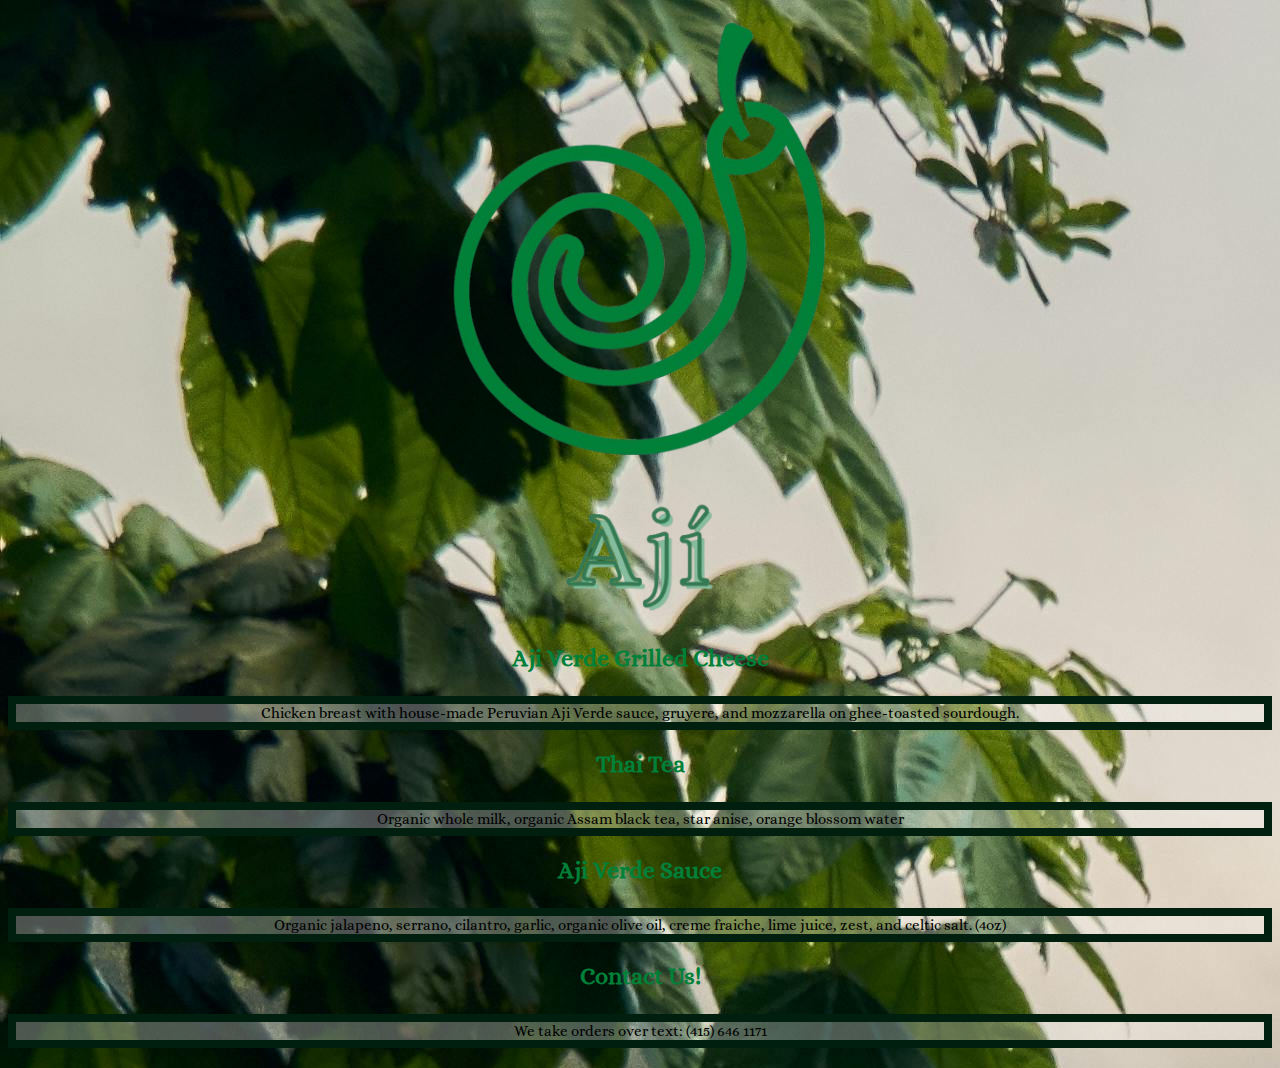
<file: index.html>
<!DOCTYPE html>
<html lang="en">
<head>
    <link rel="stylesheet" href="main.css">
    <link rel="preconnect" href="https://fonts.googleapis.com">
    <link rel="preconnect" href="https://fonts.gstatic.com" crossorigin>
    <link href="https://fonts.googleapis.com/css2?family=Alice&family=Kaushan+Script&display=swap" rel="stylesheet">
    <meta charset="UTF-8">
    <meta http-equiv="X-UA-Compatible" content="IE=edge">
    <meta name="viewport" content="width=device-width, initial-scale=1.0">
    <title>Aji Grill</title>
</head>
<body>
    <img src="ajiLogo-removebg-preview.png" alt="Aji Grill Logo" class="logo">
    <h3>Aji Verde Grilled Cheese</h3>
    <p>Chicken breast with house-made Peruvian Aji Verde sauce, gruyere, and mozzarella on ghee-toasted sourdough.</p>
    <h3>Thai Tea</h3>
    <p>Organic whole milk, organic Assam black tea, star anise, orange blossom water</p>
    <h3>Aji Verde Sauce</h3>
    <p>Organic jalapeno, serrano, cilantro, garlic, organic olive oil, creme fraiche, lime juice, zest, and celtic salt. (4oz)</p>
    <h3>Contact Us!</h3>
    <p class="cotact">We take orders over text: (415) 646 1171</p>
</body>
</html>
</file>
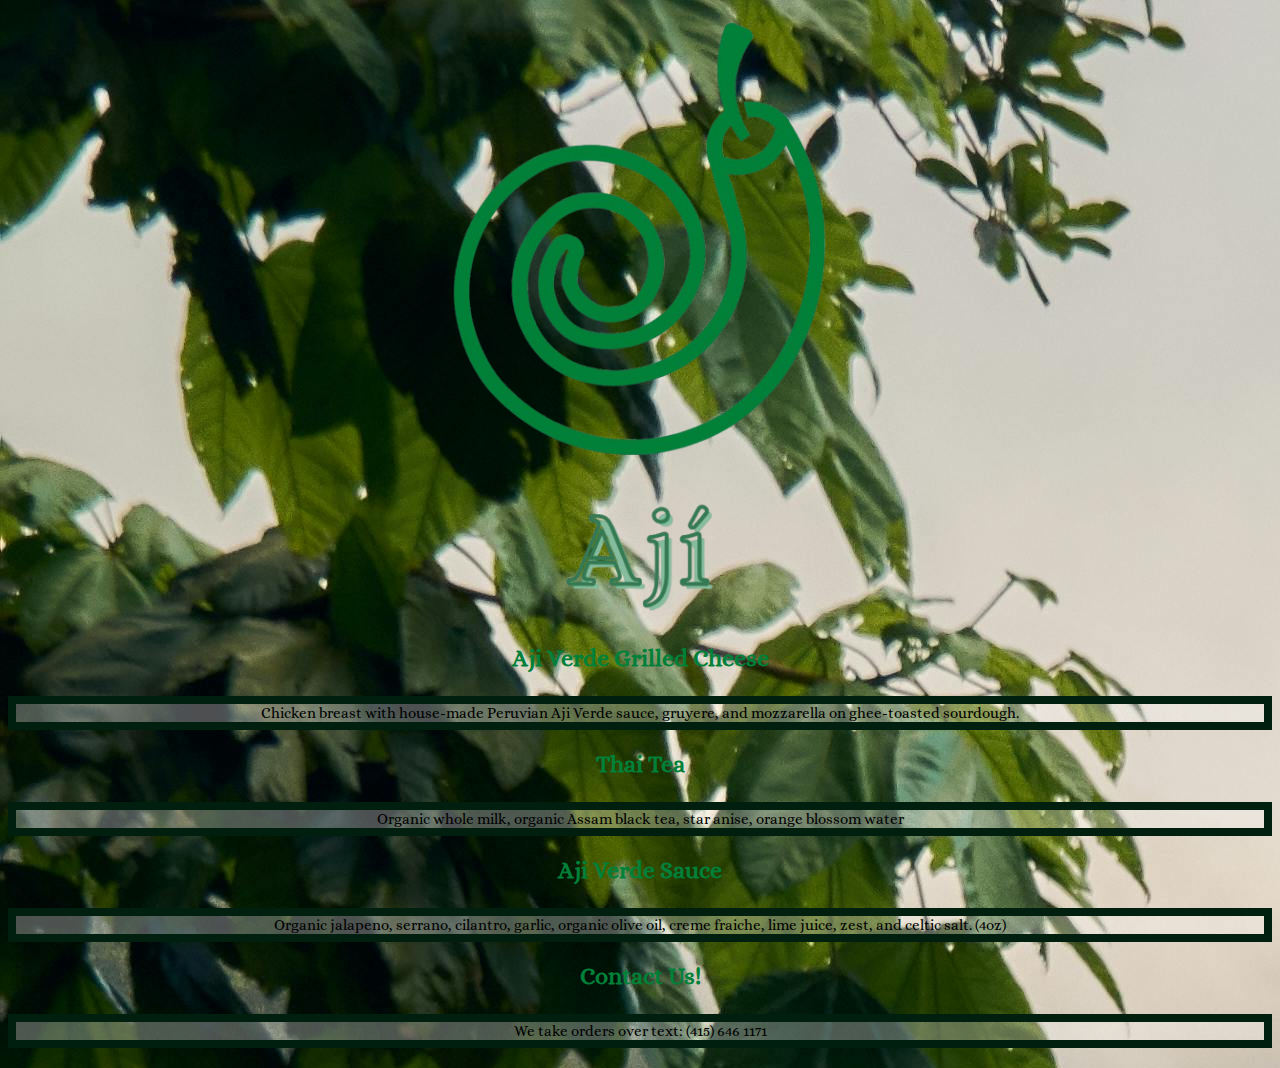
<file: main.html>
<!DOCTYPE html>
<html lang="en">
<head>
    <link rel="stylesheet" href="main.css">
    <link rel="preconnect" href="https://fonts.googleapis.com">
    <link rel="preconnect" href="https://fonts.gstatic.com" crossorigin>
    <link href="https://fonts.googleapis.com/css2?family=Alice&family=Kaushan+Script&display=swap" rel="stylesheet">
    <meta charset="UTF-8">
    <meta http-equiv="X-UA-Compatible" content="IE=edge">
    <meta name="viewport" content="width=device-width, initial-scale=1.0">
    <title>Aji Grill</title>
</head>
<body>
    <img src="ajiLogo-removebg-preview.png" alt="Aji Grill Logo" class="logo">
    <h3>Aji Verde Grilled Cheese</h3>
    <p>Chicken breast with house-made Peruvian Aji Verde sauce, gruyere, and mozzarella on ghee-toasted sourdough.</p>
    <h3>Thai Tea</h3>
    <p>Organic whole milk, organic Assam black tea, star anise, orange blossom water</p>
    <h3>Aji Verde Sauce</h3>
    <p>Organic jalapeno, serrano, cilantro, garlic, organic olive oil, creme fraiche, lime juice, zest, and celtic salt. (4oz)</p>
    <h3>Contact Us!</h3>
    <p class="cotact">We take orders over text: (415) 646 1171</p>
</body>
</html>
</file>
<file: main.css>
.logo {
    max-width: 30%;
    max-height: 30%;
    margin-left: auto;
    margin-right: auto;
    display: block;
    padding: 10px;

}

h3 {
    text-align: center;
    margin-top: 20px;
    font-family: "Alice";
    font-size: 24px;
    color: #008038;
}

p {
    border-top: 8px solid #011f0e;
    border-bottom: 8px solid #011f0e;
    border-left: 8px solid #011f0e;
    border-right: 8px solid #011f0e;
    font-family: "Alice", serif;
    font-size: 15px;
    margin-bottom: 20px;
    text-align: center;
    background-blend-mode: lighten;
    background-color: rgba(255,255,255,0.3);
}

.alice-regular {
    font-family: "Alice", serif;
    font-weight: 400;
    font-style: normal;
  }
html {
    background-image: url("pexels-greggalasimage-2174554.jpg");
}
</file>
